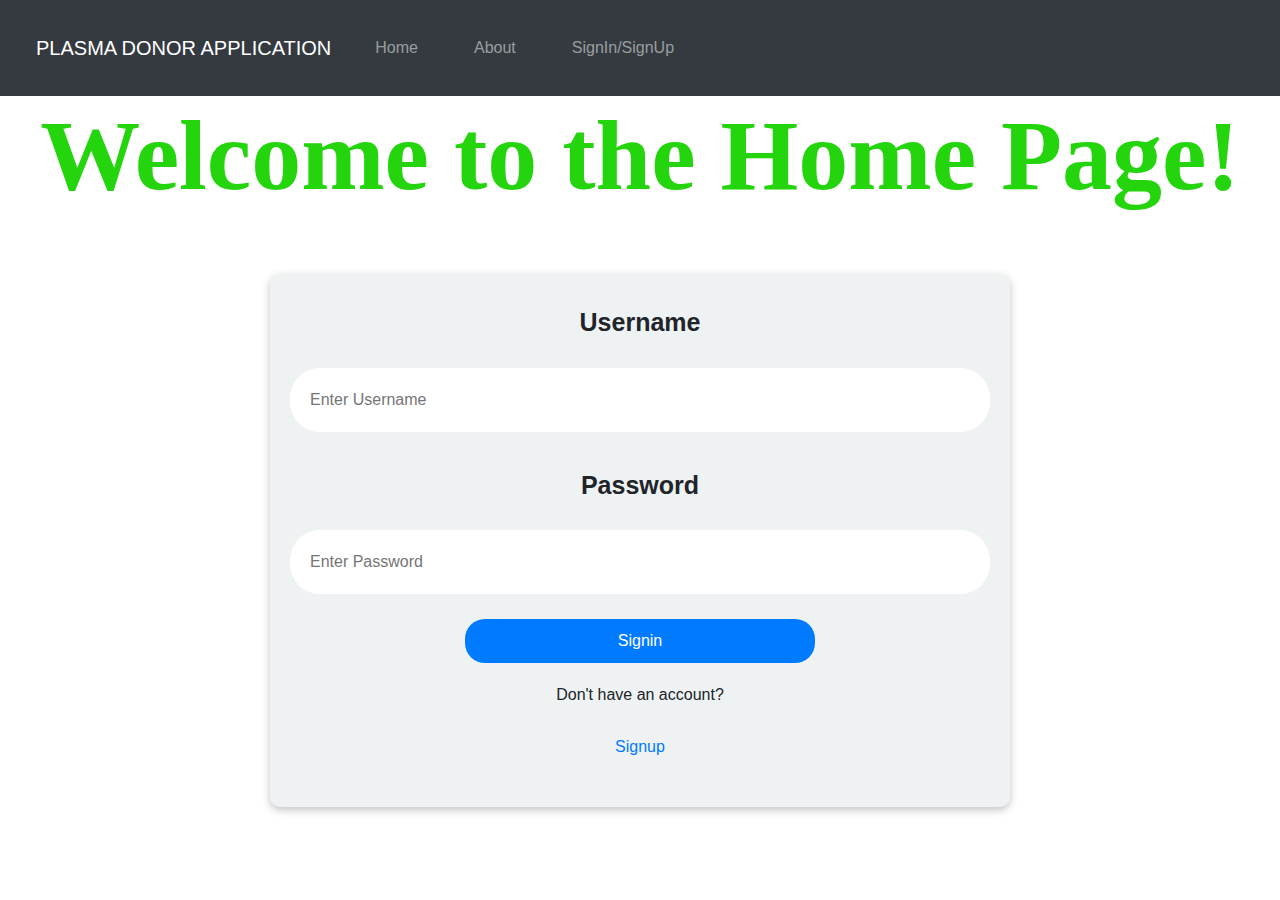
<file: IBM Project/Assignments/Project Design & Planning/Assignments/M1/assignment-2/index.html>
<!DOCTYPE html>
<head>
<title>Home	Page</title>
<link rel="stylesheet" type="text/css" href="style.css">
<link rel="stylesheet" href="https://cdn.jsdelivr.net/npm/bootstrap@4.6.1/dist/css/bootstrap.min.css">
  <script src="https://cdn.jsdelivr.net/npm/jquery@3.6.0/dist/jquery.slim.min.js"></script>
  <script src="https://cdn.jsdelivr.net/npm/popper.js@1.16.1/dist/umd/popper.min.js"></script>
  <script src="https://cdn.jsdelivr.net/npm/bootstrap@4.6.1/dist/js/bootstrap.bundle.min.js"></script>
<style>
  *{
    margin: 0;
    box-sizing: border-box;
  }
body {
  font-family: Arial, Helvetica, sans-serif;
  margin: 0;
  background-image: url(https://www.aimsindia.com/wp-content/uploads/2021/05/Plasma.png);
/* background-color: rgb(132, 13, 13); */
}
h1{
  font-family: 'Times New Roman', Times, serif;
  color: rgb(36, 213, 13);
  font-size: 100px;
}


#header {
 text-align: center;

}
.header h1 {
  font-size: 20px;
}

#box{
  padding: 80px 100px;
  border: none;
  outline: none;
  width: 100%;
  background-color: #eef2f3;
  box-shadow: rgba(0, 0, 0, 0.24) 0px 3px 8px;

}
#btn{
  padding: 15px 40px;
  border: 5px solid rgb(177, 177, 177);
  font-size: 20px;
  border-radius: 10px;
  margin-left: 500px;
}
a{
  margin: 20px;
}
form {
  background-color: #eef2f3;
  box-shadow: rgba(0, 0, 0, 0.24) 0px 3px 8px;
  border-radius: 10px;
}
h2{
  text-align: center;
  margin-top: 20px;
  font-size: 40px;
  font-weight: bolder;
  color: rgb(255, 0, 187);
}
input[type=text], input[type=password] {
  width: 100%;
  padding: 12px 20px;
  margin: 8px 0;
  display: inline-block;
  border: 1px solid #ccc;
  box-sizing: border-box;
  border: none;
  outline: none;
  border-radius: 30px;
  padding: 20px;
  margin-bottom: 25px;
}
label{
  font-size: 25px;
  padding: 10px;
}
#signin {
  padding: 10px 18px;

  border: none;
  cursor: pointer;
  width: 50%;
  border-radius: 20px;
  margin-bottom: 20px;
}


a{
  margin: 20px;
}


.container {
  padding: 20px;
}

#form-box{
  padding:  50px 200px;
}
.btns{
  text-align: center;
}

</style>
</head>
<body>
  <nav class="navbar navbar-expand-md bg-dark navbar-dark " >
    <a class="navbar-brand" href="#">PLASMA DONOR APPLICATION</a>

    <!-- Toggler/collapsibe Button -->
    <button class="navbar-toggler" type="button" data-toggle="collapse" data-target="#collapsibleNavbar">
      <span class="navbar-toggler-icon"></span>
    </button>

    <!-- Navbar links -->
    <div class="collapse navbar-collapse" id="collapsibleNavbar">
      <ul class="navbar-nav ">
        <li class="nav-item">
          <a class="nav-link" href="index.html">Home</a>
        </li>
        <li class="nav-item">
          <a class="nav-link" href="about.html">About</a>
        </li>
        <li class="nav-item">
          <a class="nav-link" href="Signing.html">SignIn/SignUp</a>
        </li>
      </ul>

    </div>
  </nav>

<div class="container-fluid" id="header">

    <div class="container-fluid" >
      <h1><b>Welcome to the Home Page!</b></h1>
    </div>
    <!-- <h2>Sign-in Form</h2> -->
<div class="container" id="form-box">
<form action="/action_page.php" method="post">


  <div class="container">
    <label for="uname"><b>Username</b></label>
    <input type="text" placeholder="Enter Username" name="uname" required>

    <label for="psw"><b>Password</b></label>
    <input type="password" placeholder="Enter Password" name="psw" required>
     <div class="btns">  
    <button  class="btn btn-primary"  id="signin" type="submit">Signin</button>
    <p>Don't have an account?</p>
    <a class="nav-link" href="singup1.html" role="button">Signup</a>

  </div>
  </div>

</form>

</div>


</body>
</html>
</file>
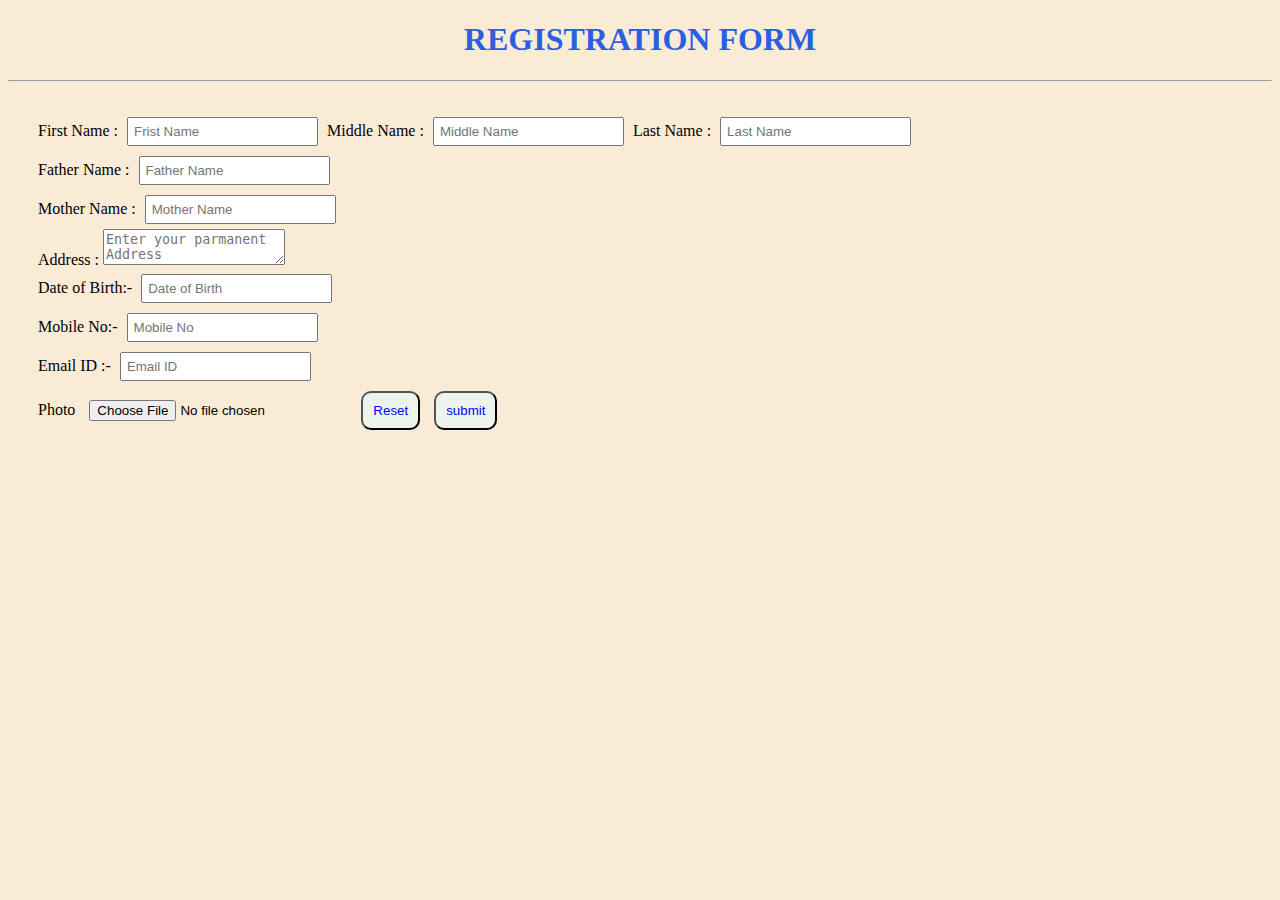
<file: IBM Project/Assignments/Project Design & Planning/Assignments/M1/assigment-1.html>
<!DOCTYPE html>
<html lang="en">
<head>
  
    <title>REGISTRATION form></form></title>
    <style>
        body{
           background-color: antiquewhite;
           
            height: 100%;
           
 
        }
        h1{
            color: rgb(43, 95, 226);
            text-align: center;
        }
        form{
            margin: 10px;
            padding: 20px;
            text-align: left;
            gap: 10px;
            
            
        }
        input{
            padding: 5px;
            margin: 5px;
        }
        
        button{
            
       text-align: right;
            border-radius: 10px;
            padding: 10px;
            margin: 5px;
            color: blue;
            background-color: rgb(236, 244, 236);
        }
        

    </style>
</head>
<body>
   
    <h1> REGISTRATION FORM</h1>
    <hr>
    <div>
        <form>
            <label for="First Name">First Name : </label> 
            <input type="text" name="Frist name" placeholder="Frist Name" required>
            <label for="Middle Name">Middle Name : </label>
            <input type="text" name="Middle Name" placeholder="Middle Name" >
            <label for="Last Name ">Last Name : </label>
            <input type="text" name="Last Name" placeholder="Last Name" required><br>
            <label for="Father Name">Father Name :</label>
            <input type="text" name="Father Name" placeholder="Father Name" required><br>
            <label for="Mother Name">Mother Name :</label>
            <input type="text" name="Mother Name" placeholder="Mother Name" required><br>
            <label for="Address">Address :</label>
            <textarea name="Address " placeholder="Enter your parmanent Address"></textarea><br>
            <label for="Date of Birth ">Date of Birth:- </label>
            <input type="text" name="Date of Birth " placeholder="Date of Birth"  required><br>
            <label for="Mobile No ">Mobile No:- </label>
            <input type="text" name="Mobile No " placeholder="Mobile No "  maxlength="10" required><br>
            <label for="Email ID ">Email ID :- </label>
            <input type="email" name="Email ID  " placeholder="Email ID  "  required><br>
            <label for="Photo">Photo</label>
            <input type="file"> 
            <button type="reset">Reset</button> 
           <button type="submit">submit</button>
            
            
        </form>
    </div>

    
</body>
</html>
</file>
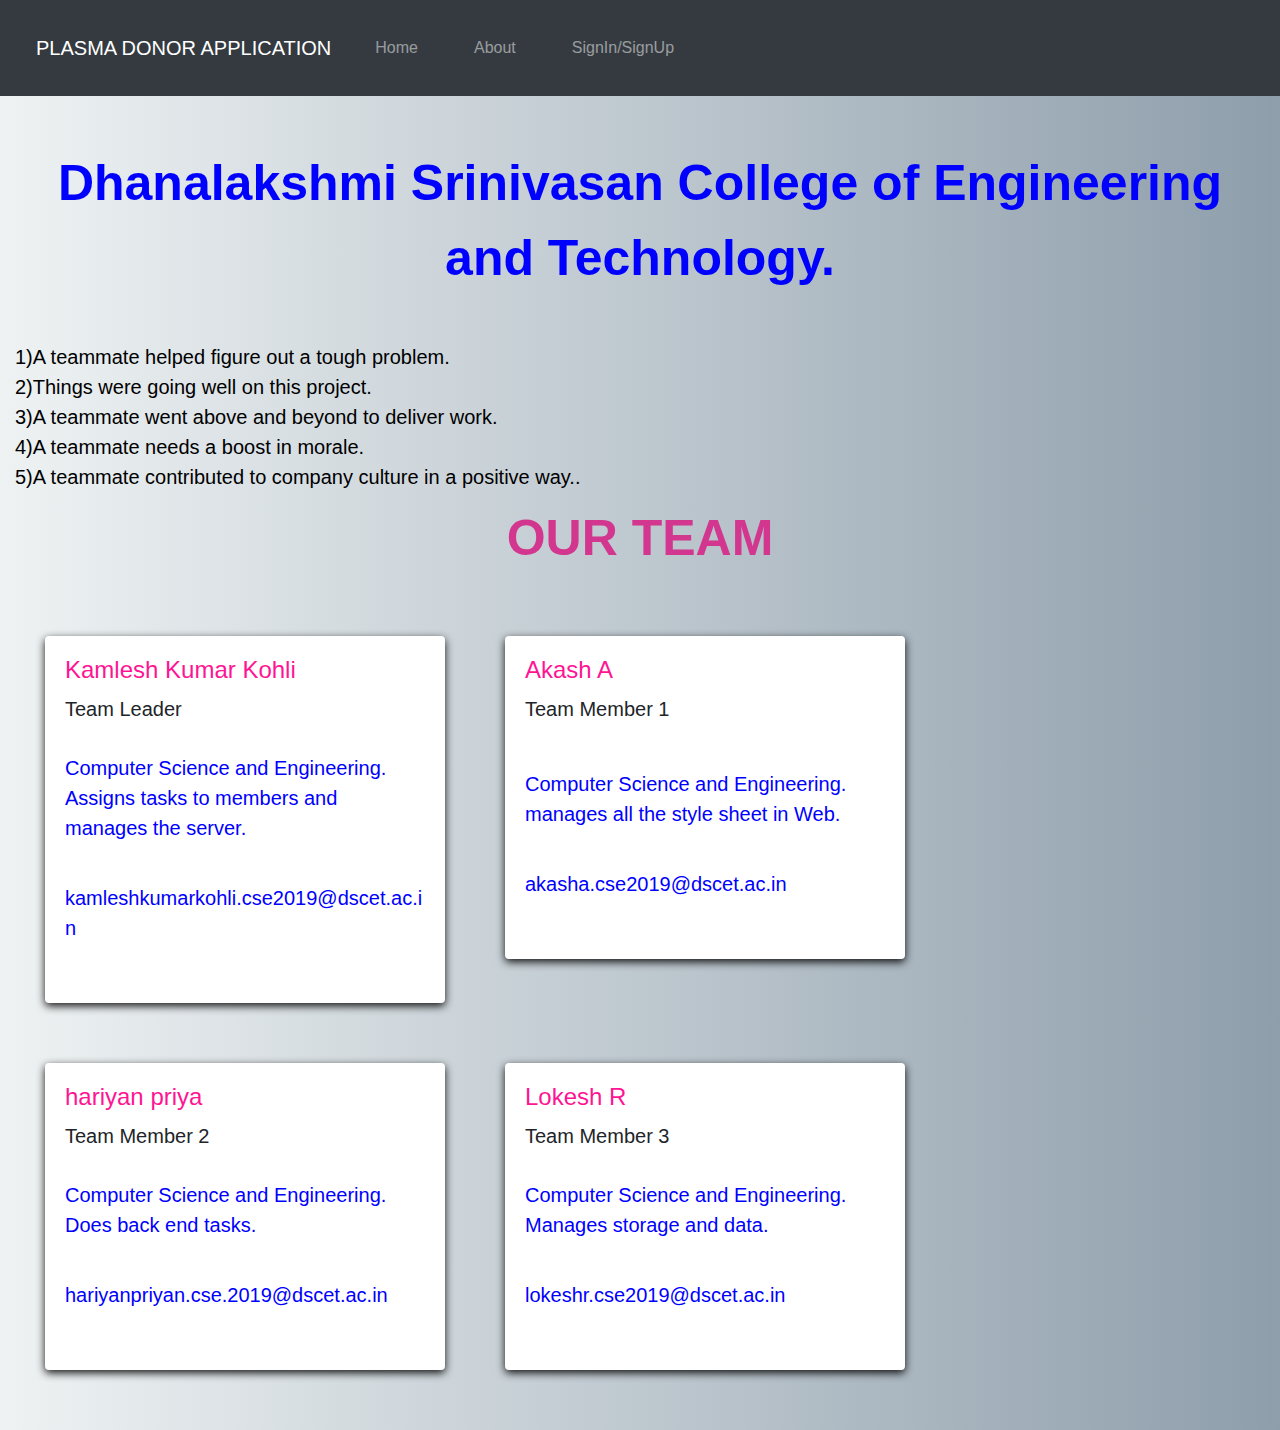
<file: IBM Project/Assignments/Project Design & Planning/Assignments/M1/assignment-2/about.html>
<!DOCTYPE html>
<html lang="en">
<head>
  <meta charset="UTF-8">
  <meta http-equiv="X-UA-Compatible" content="IE=edge">
  <meta name="viewport" content="width=device-width, initial-scale=1.0">
  <link rel="stylesheet" href="https://cdn.jsdelivr.net/npm/bootstrap@4.6.1/dist/css/bootstrap.min.css">
  <script src="https://cdn.jsdelivr.net/npm/jquery@3.6.0/dist/jquery.slim.min.js"></script>
  <script src="https://cdn.jsdelivr.net/npm/popper.js@1.16.1/dist/umd/popper.min.js"></script>
  <script src="https://cdn.jsdelivr.net/npm/bootstrap@4.6.1/dist/js/bootstrap.bundle.min.js"></script>
  <title>About</title>
  <style>
    *{
      margin:0px;
      box-sizing: border-box;
    }
    body{
      font-family: Arial, Helvetica, sans-serif;
      margin: 0;
      background: #8e9eab;  /* fallback for old browsers */
      background: -webkit-linear-gradient(to right, #eef2f3, #8e9eab);  /* Chrome 10-25, Safari 5.1-6 */
      background: linear-gradient(to right, #eef2f3, #8e9eab); /* W3C, IE 10+/ Edge, Firefox 16+, Chrome 26+, Opera 12+, Safari 7+ */

    }
    #about{
      margin-top: 50px;
    }
    h1{
      font-size: 60px;
      color: red;
  }
  h2{
    color: rgb(211, 54, 143);
  font-size: 50px;
 
  }
    h4{
      color: deeppink;
    }

    p{
      font-size: 20px;
      color: blue;
    }
    #cards{
      padding: 30px
    }
    .column{
      padding: 30px;
    }
    .card{
      border: none;
      box-shadow: rgba(0, 0, 0, 0.918) 0px 3px 8px;
    }
    button{
      margin-left: 100px;
      margin-top: 50px;
    }
    #home-btn{
      margin-top: 50px;
      margin-left: 100px;
      padding:10px 30px;
      font-size: 30px;
    }
    
#header {

text-align: center;

}
.header h1 {
font-size: 50px;
}

#box{
padding: 80px 100px;
border: none;
outline: none;
width: 100%;
background-color: #eef2f3;
box-shadow: rgba(0, 0, 0, 0.24) 0px 3px 8px;

}
#btn{
padding: 15px 40px;
border: 5px solid rgb(177, 177, 177);
font-size: 20px;
border-radius: 10px;
margin-left: 500px;
}
a{
margin: 20px;
}
  </style>
</head>
<body>
  <nav class="navbar navbar-expand-md bg-dark navbar-dark " >
    <a class="navbar-brand" href="#">PLASMA DONOR APPLICATION</a>

    <!-- Toggler/collapsibe Button -->
    <button class="navbar-toggler" type="button" data-toggle="collapse" data-target="#collapsibleNavbar">
      <span class="navbar-toggler-icon"></span>
    </button>

    <!-- Navbar links -->
    <div class="collapse navbar-collapse" id="collapsibleNavbar">
      <ul class="navbar-nav ">
        <li class="nav-item">
          <a class="nav-link" href="index.html" target="_blank">Home</a>
        </li>
        <li class="nav-item">
          <a class="nav-link" href="about.html" target="_blank">About</a>
        </li>
        <li class="nav-item">
          <a class="nav-link" href="Signing.html" target="_blank">SignIn/SignUp</a>
        </li>
      </ul>

    </div>
  </nav>

<div class="container-fluid" id="header">

    

</div>

 
<div class="container-fluid" id="about">
    
    <p style="text-align: center;font-size: 50px;"><b>Dhanalakshmi Srinivasan College of Engineering and Technology.</b></p>
    <p style="color: black;"><br>1)A teammate helped figure out a tough problem. <br>
      2)Things were going well on this project. <br>
      3)A teammate went above and beyond to deliver work. <br>
      4)A teammate needs a boost in morale. <br>
      5)A teammate contributed to company culture in a positive way..</p>
  </div>

  <h2 style="text-align:center"><b>OUR TEAM</b></h2>
  <div class="container-fluid" id="cards">
  <div class="row">
    <div class="column">
      <div class="card" style="width:400px;">
        
        <div class="card-body">
          <h4 class="card-title">Kamlesh Kumar Kohli</h4>
          <h5 class="title">Team Leader</h5><br>
          <p class="card-text">Computer Science and Engineering.<br>Assigns tasks to members and manages the server.<br></p><br>
          <p>
            kamleshkumarkohli.cse2019@dscet.ac.in
          </p><br>
  
        </div>
      </div>
    </div>
    <div class="column">
      <div class="card" style="width:400px">
        
        <div class="card-body">
          <h4 class="card-title">Akash A </h4>
          <h5 class="title">Team Member 1</h5><br>
          <p class="card-text">
            <p class="card-text">Computer Science and Engineering.<br>manages all the style sheet in Web.<br></p><br>
    
          <p>akasha.cse2019@dscet.ac.in</p><br>
        </div>
      </div>
    </div>
    <div class="column">
      <div class="card" style="width:400px">
        
        <div class="card-body">
          <h4 class="card-title">hariyan priya</h4>
          <h5 class="title">Team Member 2</h5><br>
          <p class="card-text">Computer Science and Engineering.<br>Does back end tasks.<br></p><br>
          <p>hariyanpriyan.cse.2019@dscet.ac.in</p><br>
        </div>
      </div>
    </div>


  <div class="column">
    <div class="card" style="width:400px">
      
      <div class="card-body">
        <h4 class="card-title">Lokesh R </h4>
        <h5 class="title">Team Member 3</h5><br>
        <p class="card-text">Computer Science and Engineering.<br>Manages storage and data.</p><br>
        <p>lokeshr.cse2019@dscet.ac.in</p><br>

      </div>
    </div>
</div>

</div>
</body>
</html>
</file>
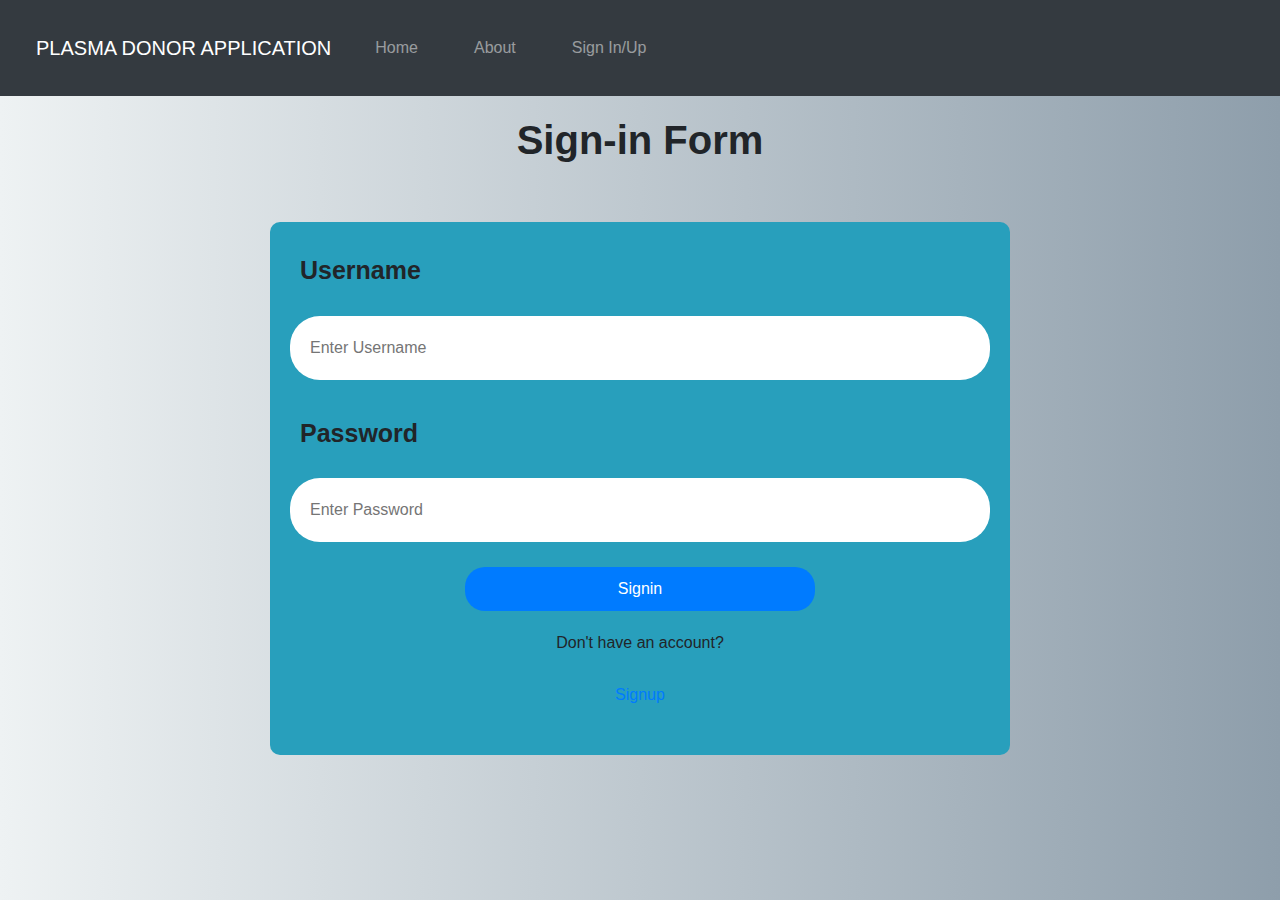
<file: IBM Project/Assignments/Project Design & Planning/Assignments/M1/assignment-2/Signing.html>
<!DOCTYPE html>
<html>
<head>
<meta name="viewport" content="width=device-width, initial-scale=1">
<link rel="stylesheet" href="https://cdn.jsdelivr.net/npm/bootstrap@4.6.1/dist/css/bootstrap.min.css">
  <script src="https://cdn.jsdelivr.net/npm/jquery@3.6.0/dist/jquery.slim.min.js"></script>
  <script src="https://cdn.jsdelivr.net/npm/popper.js@1.16.1/dist/umd/popper.min.js"></script>
  <script src="https://cdn.jsdelivr.net/npm/bootstrap@4.6.1/dist/js/bootstrap.bundle.min.js"></script>
<style>
body {font-family: Arial, Helvetica, sans-serif;
  background: #8e9eab;  /* fallback for old browsers */
background: -webkit-linear-gradient(to right, #eef2f3, #8e9eab);  /* Chrome 10-25, Safari 5.1-6 */
background: linear-gradient(to right, #eef2f3, #8e9eab); /* W3C, IE 10+/ Edge, Firefox 16+, Chrome 26+, Opera 12+, Safari 7+ */}
form {
  background-color: #289fbc;
  box-shadow: rgba(173, 129, 129, 0) 0px 3px 8px;
  border-radius: 10px;
}
h2{
  text-align: center;
  margin-top: 20px;
  font-size: 40px;
  font-weight: bolder;
}
input[type=text], input[type=password] {
  width: 100%;
  padding: 12px 20px;
  margin: 8px 0;
  display: inline-block;
  border: 1px solid #ccc;
  box-sizing: border-box;
  border: none;
  outline: none;
  border-radius: 30px;
  padding: 20px;
  margin-bottom: 25px;
}
label{
  font-size: 25px;
  padding: 10px;
}
#signin {
  padding: 10px 18px;

  border: none;
  cursor: pointer;
  width: 50%;
  border-radius: 20px;
  margin-bottom: 20px;
}


a{
  margin: 20px;
}


.container {
  padding: 20px;
}

#form-box{
  padding:  50px 200px;
}
.btns{
  text-align: center;
}

</style>
</head>
<body>
  <nav class="navbar navbar-expand-md bg-dark navbar-dark " >
    <a class="navbar-brand" href="#">PLASMA DONOR APPLICATION</a>

    <!-- Toggler/collapsibe Button -->
    <button class="navbar-toggler" type="button" data-toggle="collapse" data-target="#collapsibleNavbar">
      <span class="navbar-toggler-icon"></span>
    </button>

    <!-- Navbar links -->
    <div class="collapse navbar-collapse" id="collapsibleNavbar">
      <ul class="navbar-nav ">
        <li class="nav-item">
          <a class="nav-link" href="/home">Home</a>
        </li>
        <li class="nav-item">
          <a class="nav-link" href="/about.html">About</a>
        </li>
        <li class="nav-item">
          <a class="nav-link" href="/singup.html">Sign In/Up</a>
        </li>
      </ul>

    </div>
  </nav>
<h2>Sign-in Form</h2>
<div class="container" id="form-box">
<form action="/action_page.php" method="post">


  <div class="container">
    <label for="uname"><b>Username</b></label>
    <input type="text" placeholder="Enter Username" name="uname" required>

    <label for="psw"><b>Password</b></label>
    <input type="password" placeholder="Enter Password" name="psw" required>
     <div class="btns">  
    <button  class="btn btn-primary"  id="signin" type="submit">Signin</button>
    <p>Don't have an account?</p>
    <a class="nav-link" href="singup1.html" role="button">Signup</a>

  </div>
  </div>

</form>
</div>
</body>
</html>
</file>
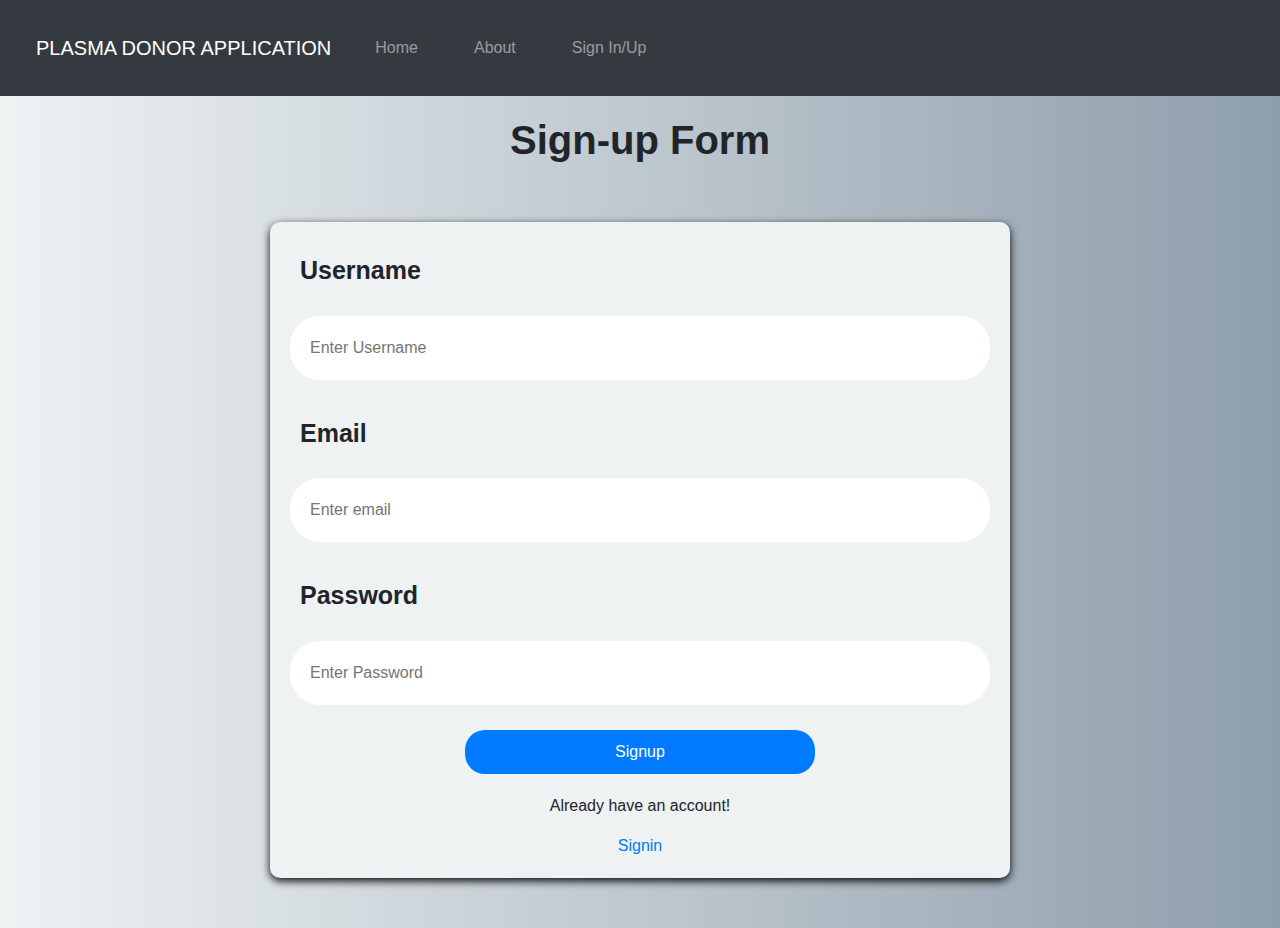
<file: IBM Project/Assignments/Project Design & Planning/Assignments/M1/assignment-2/singup.html>
<!DOCTYPE html>
<html>
<head>
<meta name="viewport" content="width=device-width, initial-scale=1">
<link rel="stylesheet" href="https://cdn.jsdelivr.net/npm/bootstrap@4.6.1/dist/css/bootstrap.min.css">
  <script src="https://cdn.jsdelivr.net/npm/jquery@3.6.0/dist/jquery.slim.min.js"></script>
  <script src="https://cdn.jsdelivr.net/npm/popper.js@1.16.1/dist/umd/popper.min.js"></script>
  <script src="https://cdn.jsdelivr.net/npm/bootstrap@4.6.1/dist/js/bootstrap.bundle.min.js"></script>
<style>
body {font-family: Arial, Helvetica, sans-serif;
  background: #8e9eab;  /* fallback for old browsers */
background: -webkit-linear-gradient(to right, #eef2f3, #8e9eab);  /* Chrome 10-25, Safari 5.1-6 */
background: linear-gradient(to right, #eef2f3, #8e9eab); /* W3C, IE 10+/ Edge, Firefox 16+, Chrome 26+, Opera 12+, Safari 7+ */}
form {
  background-color: #eef2f3;
  box-shadow: rgba(0, 0, 0, 0.981) 0px 3px 8px;
  border-radius: 10px;
}
h2{
  text-align: center;
  margin-top: 20px;
  font-size: 40px;
  font-weight: bolder;
}
input[type=text], input[type=password] , input[type=email]{
  width: 100%;
  padding: 12px 20px;
  margin: 8px 0;
  display: inline-block;
  border: 1px solid #ccc;
  box-sizing: border-box;
  border: none;
  outline: none;
  border-radius: 30px;
  padding: 20px;
  margin-bottom: 25px;
}
label{
  font-size: 25px;
  padding: 10px;
}
#signin {
  padding: 10px 18px;

  border: none;
  cursor: pointer;
  width: 50%;
  border-radius: 20px;
  margin-bottom: 20px;
}


a{
  margin: 20px;
}


.container {
  padding: 20px;
}

#form-box{
  padding:  50px 200px;
}
.btns{
  text-align: center;
}

</style>
</head>
<body>
  <nav class="navbar navbar-expand-md bg-dark navbar-dark " >
    <a class="navbar-brand" href="#">PLASMA DONOR APPLICATION</a>

    <!-- Toggler/collapsibe Button -->
    <button class="navbar-toggler" type="button" data-toggle="collapse" data-target="#collapsibleNavbar">
      <span class="navbar-toggler-icon"></span>
    </button>

    <!-- Navbar links -->
    <div class="collapse navbar-collapse" id="collapsibleNavbar">
      <ul class="navbar-nav ">
        <li class="nav-item">
          <a class="nav-link" href="/home">Home</a>
        </li>
        <li class="nav-item">
          <a class="nav-link" href="/about.html">About</a>
        </li>
        <li class="nav-item">
          <a class="nav-link" href="/Signing.html">Sign In/Up</a>
        </li>
      </ul>

    </div>
  </nav>
<h2>Sign-up Form</h2>
<div class="container" id="form-box">
<form action="/action_page.php" method="post">


  <div class="container">
    <label for="uname"><b>Username</b></label>
    <input type="text" placeholder="Enter Username" name="uname" required>

    <label for="mail"><b>Email</b></label>
    <input type="email" placeholder="Enter email" name="mail" required>

    <label for="psw"><b>Password</b></label>
    <input type="password" placeholder="Enter Password" name="psw" required>
     <div class="btns">  
    <button  class="btn btn-primary"  id="signin" type="submit">Signup</button>
    <p>Already have an account!</p>
    <a href="/Signing.html"  id="signup" role="button">Signin</a>


  </div>
  </div>

</form>
</div>
</body>
</html>
</file>
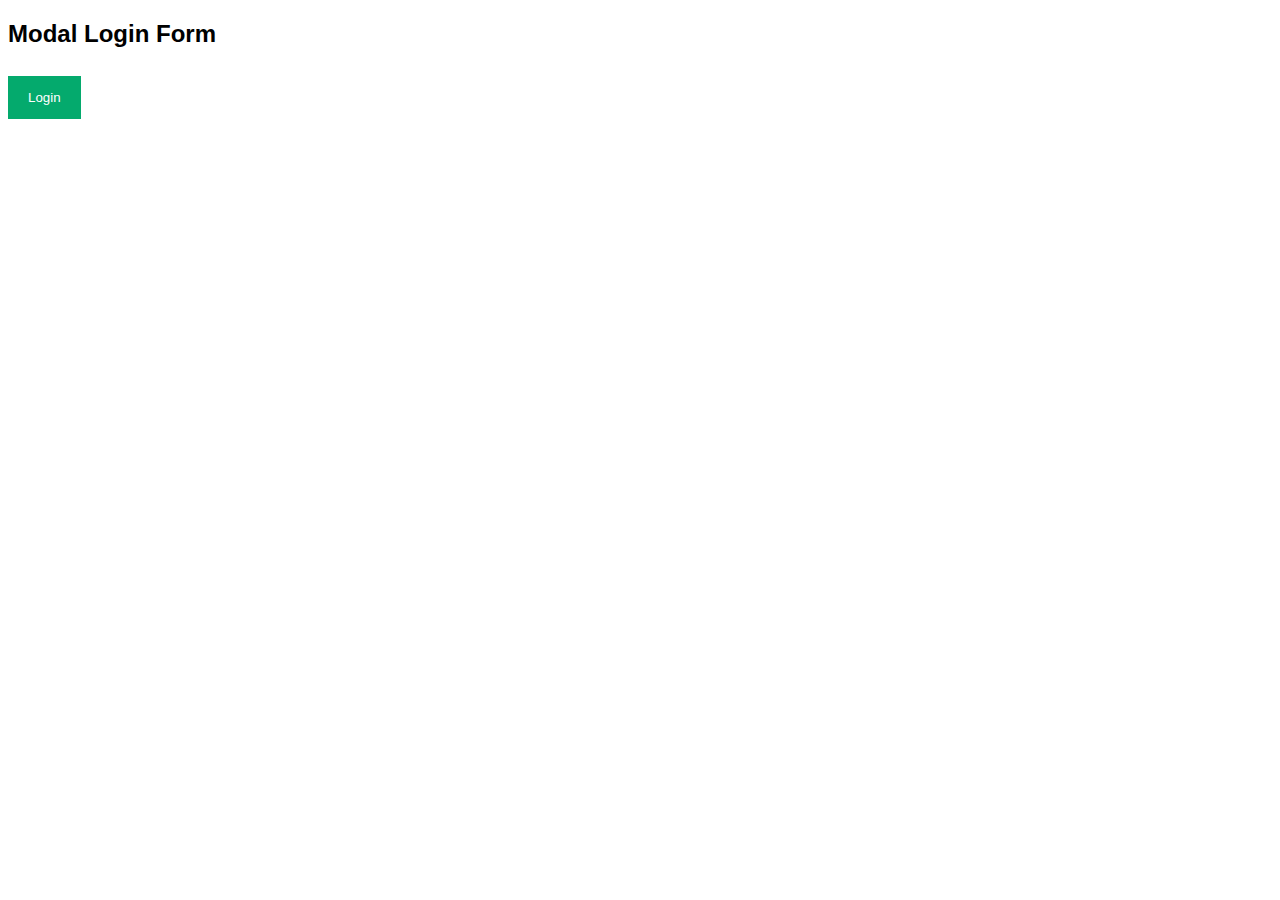
<file: IBM Project/Assignments/Project Design & Planning/Assignments/M1/assignment-2/singup1.html>
<!DOCTYPE html>
<html>
<head>
<style>
body {font-family: Arial, Helvetica, sans-serif;}

/* Full-width input fields */
input[type=text], input[type=password] {
  width: 100%;
  padding: 12px 20px;
  margin: 8px 0;
  display: inline-block;
  border: 1px solid #ccc;
  box-sizing: border-box;
}

/* Set a style for all buttons */
button {
  background-color: #04AA6D;
  color: white;
  padding: 14px 20px;
  margin: 8px 0;
  border: none;
  cursor: pointer;
  width: 100%;
}

button:hover {
  opacity: 0.8;
}

/* Extra styles for the cancel button */
.cancelbtn {
  width: auto;
  padding: 10px 18px;
  background-color: #f44336;
}

/* Center the image and position the close button */
.imgcontainer {
  text-align: center;
  margin: 24px 0 12px 0;
  position: relative;
}
/* The Modal (background) */
.modal {
  display: none; /* Hidden by default */
  position: fixed; /* Stay in place */
  z-index: 1; /* Sit on top */
  left: 0;
  top: 0;
  width: 100%; /* Full width */
  height: 100%; /* Full height */
  overflow: auto; /* Enable scroll if needed */
  background-color: rgb(0,0,0); /* Fallback color */
  background-color: rgba(0,0,0,0.4); /* Black w/ opacity */
  padding-top: 60px;
}

/* Modal Content/Box */
.modal-content {
  background-color: #fefefe;
  margin: 5% auto 15% auto; /* 5% from the top, 15% from the bottom and centered */
  border: 1px solid #888;
  width: 80%; /* Could be more or less, depending on screen size */
}

/* The Close Button (x) */
.close {
  position: absolute;
  right: 25px;
  top: 0;
  color: rgb(241, 236, 236);
  font-size: 35px;
  font-weight: bold;
}

.close:hover,
.close:focus {
  color: rgb(231, 224, 224);
  cursor: pointer;
}

/* Add Zoom Animation */
.animate {
  -webkit-animation: animatezoom 0.6s;
  animation: animatezoom 0.6s
}

@-webkit-keyframes animatezoom {
  from {-webkit-transform: scale(0)} 
  to {-webkit-transform: scale(1)}
}

@keyframes animatezoom {
  from {transform: scale(0)} 
  to {transform: scale(1)}
}

/* Change styles for span and cancel button on extra small screens */
@media screen and (max-width: 300px) {
  span.psw {
     display: block;
     float: none;
  }
  .cancelbtn {
     width: 100%;
  }
}
</style>
</head>
<body>

<h2>Modal Login Form</h2>

<button onclick="document.getElementById('id01').style.display='block'" style="width:auto;">Login</button>

<div id="id01" class="modal">

  <form class="modal-content animate" action="/action_page.php" method="post">
    <div class="imgcontainer">
      <span onclick="document.getElementById('id01').style.display='none'" class="close" title="Close Modal">&times;</span>
      
    </div>

    <div class="container">
      <label for="uname"><b>Username</b></label>
      <input type="text" placeholder="Enter Username" name="uname" required>

      <label for="psw"><b>Password</b></label>
      <input type="password" placeholder="Enter Password" name="psw" required>

      <button type="submit">Login</button>
      <label>
        <input type="checkbox" checked="checked" name="remember"> Remember me
      </label>
    </div>

    <div class="container" style="background-color:#f1f1f1">
      <button type="button" onclick="document.getElementById('id01').style.display='none'" class="cancelbtn">Cancel</button>
      <span class="psw">Forgot <a href="#">password?</a></span>
    </div>
  </form>
</div>

<script>
// Get the modal
var modal = document.getElementById('id01');

// When the user clicks anywhere outside of the modal, close it
window.onclick = function(event) {
    if (event.target == modal) {
        modal.style.display = "none";
    }
}
</script>

</body>
</html>
</file>
<file: IBM Project/Assignments/Project Design & Planning/Assignments/M1/assignment-2/style.css>
.modal {
    display: none; /* Hidden by default */
    position: fixed; /* Stay in place */
    z-index: 1; /* Sit on top */
    left: 0;
    top: 0;
    width: 100%; /* Full width */
    height: 100%; /* Full height */
    overflow: auto; /* Enable scroll if needed */
  
    padding-top: 10px;
  }
  
  /* Modal Content/Box */
  .modal-content {
    background-color: #fefefe;
    margin: 5px auto; /* 15% from the top and centered */
    border: 1px solid #888;
    width: 80%; /* Could be more or less, depending on screen size */
  }
  
  /* The Close Button */
  .close {
    /* Position it in the top right corner outside of the modal */
    position: absolute;
    right: 25px;
    top: 0;
    color: rgb(240, 232, 232);
    font-size: 35px;
    font-weight: bold;
  }
  
  /* Close button on hover */
  .close:hover,
  .close:focus {
    color: red;
    cursor: pointer;
  }
  
  /* Add Zoom Animation */
  .animate {
    -webkit-animation: animatezoom 0.6s;
    animation: animatezoom 0.6s
  }
  
  @-webkit-keyframes animatezoom {
    from {-webkit-transform: scale(0)}
    to {-webkit-transform: scale(1)}
  }
  
  @keyframes animatezoom {
    from {transform: scale(0)}
    to {transform: scale(1)}
  }
  
  /* button{
    padding: 18px 60px;
    margin: 5px;
    font-size: medium;
    font-weight: bold;
    border: none;
    background: linear-gradient(90deg,#11998e,#38ef7d,#11998e);
    border-style:double ;
    border-radius: 15px;
  } */
</file>
